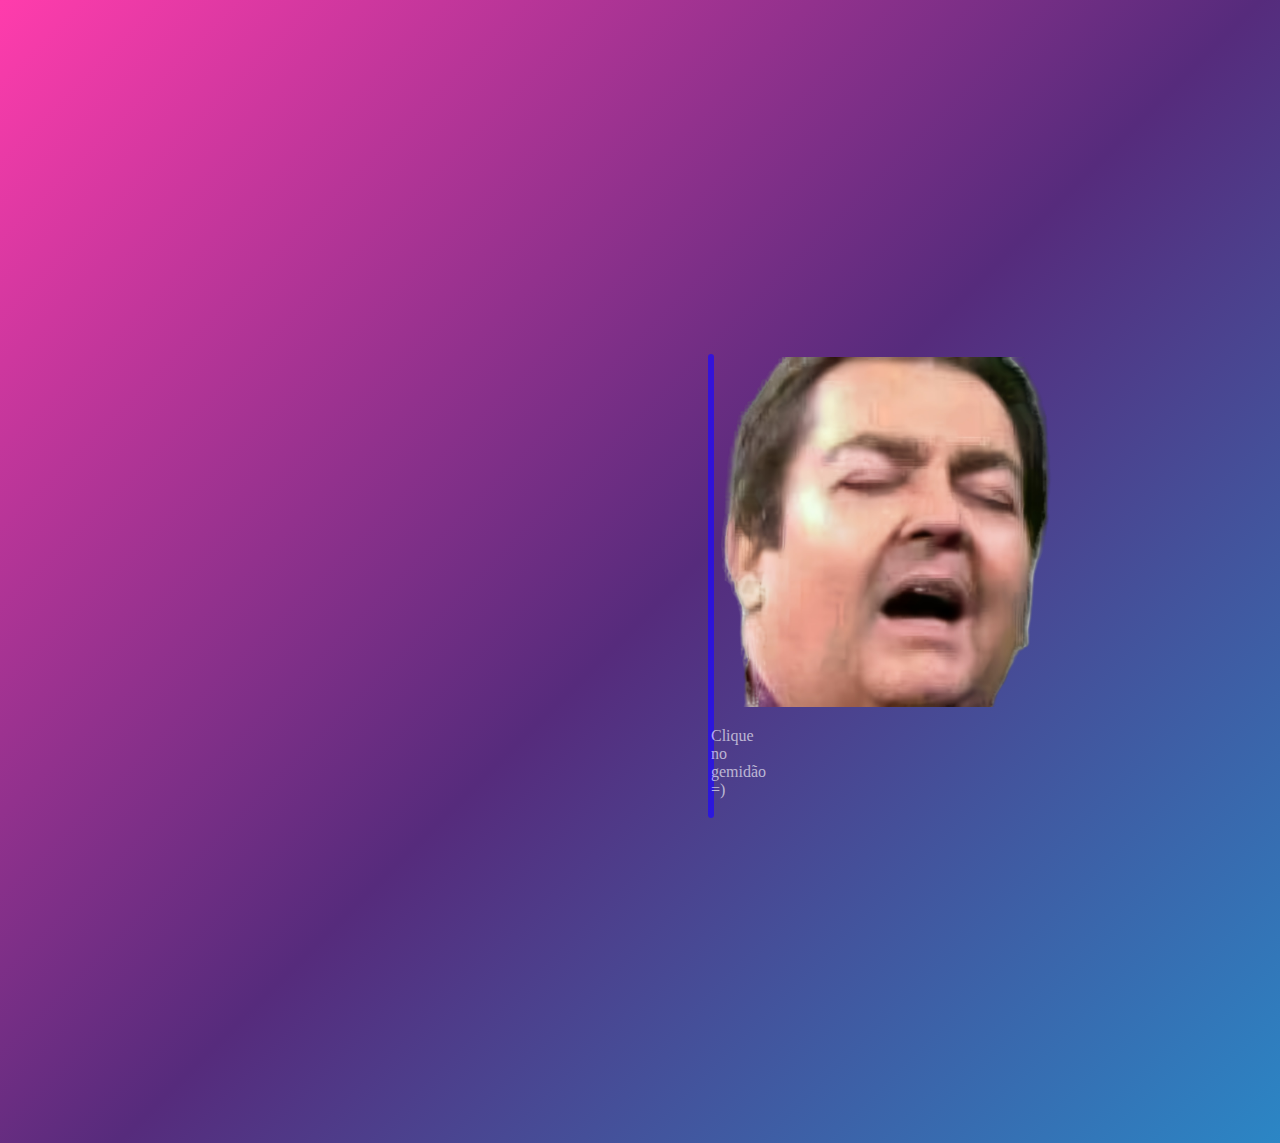
<file: faustolovers_pronto/index.html>
<!DOCTYPE html>
<html lang="pt-br">
   <head>
       <title>FAUSTOLOVERS</title>
       <meta charset="utf-8">
       <link rel="stylesheet" href="css/styles.css">
       <link rel="preconnect" href="https://fonts.googleapis.com">
       <link rel="preconnect" href="https://fonts.gstatic.com" crossorigin>
       <link href="https://fonts.googleapis.com/css2?family=Merriweather:ital@1&display=swap" rel="stylesheet">
       <link href="https://fonts.googleapis.com/css2?family=Modak&display=swap" rel="stylesheet">
    </head>

    <body>
        <div id="spaces">
            <br><br><br><br><br><br><br>
            <div id="choosebox">
            
            <img src="imgs/ain.png" width="350" height="350" onclick="mostrarhome()">
            <p id="click">Clique no gemidão =)</p>
        </div>
        </div>  

      <div id="home">
        <nav class="testeteste">
            <div class="menubixo">  
                <div class="poramenu">
                    <a href="pages/wiki_pronta/index.html"><img src="imagens/wiki.png" alt="Faustão Lendo" width="160" height="160"><br>Wiki</a>
                </div>
                <div class="poramenu">
                    <a href="pages/galeria_pronta/index.html"><img src="imagens/galeria.png" alt="Faustão Chupando" width="160" height="160"><br>Galeria</a>
                </div>
                <div class="poramenu">
                    <a href="index.html"><img src="imagens/logo oficial-2.png" alt="Avião do Faustão" width="320" height="240"></a>
                </div>
                <div class="poramenu">
                    <a href="pages/fofocas_pronta/index.html"><img src="imagens/fofoca.png" alt="Faustão Chupando" width="160" height="160"><br>Fofoca</a>
                </div>
                <div class="poramenu">
                    <a href="pages/loja_pronta/loja.html"><img src="imagens/loja.png" alt="Faustão Chupando" width="160" height="160"><br>Loja</a>
                </div>        
        </div>
            </nav>
    <br><br>
    <br><br>
    <br><br>
    <br><br>
    <br><br>
    <br><br>
    <br><br>
    <br><br>
            <div class="conteudo">
                 <div class="img-inicio">
                    <div id="titulo">
                            <p>BEM VINDOS AO FAUSTOLOVERS!</p>
                    </div>
                    <div id="subtitulo">
                            <p>"FAUSTÃO É VIDA, FAUSTÃO É TUDO,</p>    
                    </div>
                    <div id="subtitulo">
                        <p>SEM FAUSTÃO NÃO HÁ MUNDO!"</p>   
                    </div>
                    <br>
                </div>
                <div id="img-fundo">
                   
                </div>
                <div class="texto">
                    <div id="p1">
                        <br>
                        <br>
                        <br>
                    <p>Aproveite o conteúdo de extrema qualidade<br>que irá encontrar a seguir!<br>
                    Fausto Silva em toda sua beleza<br>
                    Só pra deixar claro: Se você não é faustolover,<br> esse site não é pra você!!!<br>
                    Então cai fora em vez de ficar xingando nos comentários!</p> 
                    </div>                   
                </div>
                    <div class="imagem-fausto-home">
                        
                        <img src="./imagens/faustozica.png">
                    </div>  

            </div>
        
            <div class="bubble1">
                <img src="imagens/bolhas-rodape.png" alt="bolhas" width="1920">
                
            </div>
            <div class="show">
        <p>GALERIA</p>
        </div>
        <nav id="redirect">
            <a href="galeria.html" target="blank"><img class="imgss" src="./imagens/show1.png"></a>
            <a href="galeria.html" target="blank"><img class="imgss" src="./imagens/show2.png"></a>
            <a href="galeria.html" target="blank"><img class="imgss" src="./imagens/show3.png"></a>
            <a href="galeria.html" target="blank"><img class="imgss" src="./imagens/show4.png"></a>
        </nav>
        <footer>
            <div class="rodape">
                <img src="imagens/bolhas-rodape.png" alt="bolhas" width="1920">
            </div>
            <div class="footer">
            <div id="traquinas">
                <img src="imagens/bolacha.png"
                 width="200" height="300">
            </div>
            <div id="mid">
                <p id="obrigado">OBRIGADO, FAUSTÃO,<br> 
           POR NOS CONQUISTAR <br>
                PELA PESSOA MARAVILHOSA <br> QUE VOCÊ É</p>
                <img id="circle" src="imagens/circle.png">
                <p id="feito">FEITO COM AMOR POR: <br>BRUNO, LUCCA E THAIS.</p> <br>
            </div>
            <div id="ovo">
                <img src="imagens/caminhao.png" width="370" height="280">
            </div>
        </div>
        </footer>
    </div>
    <script>
        document.getElementById("home").style.display = "none"
        function mostrarhome() {
            document.getElementById("home").style.display = "block"
            document.getElementById("choosebox").style.display = "none"
        }
    </script>

    </main>
    </body>
</file>
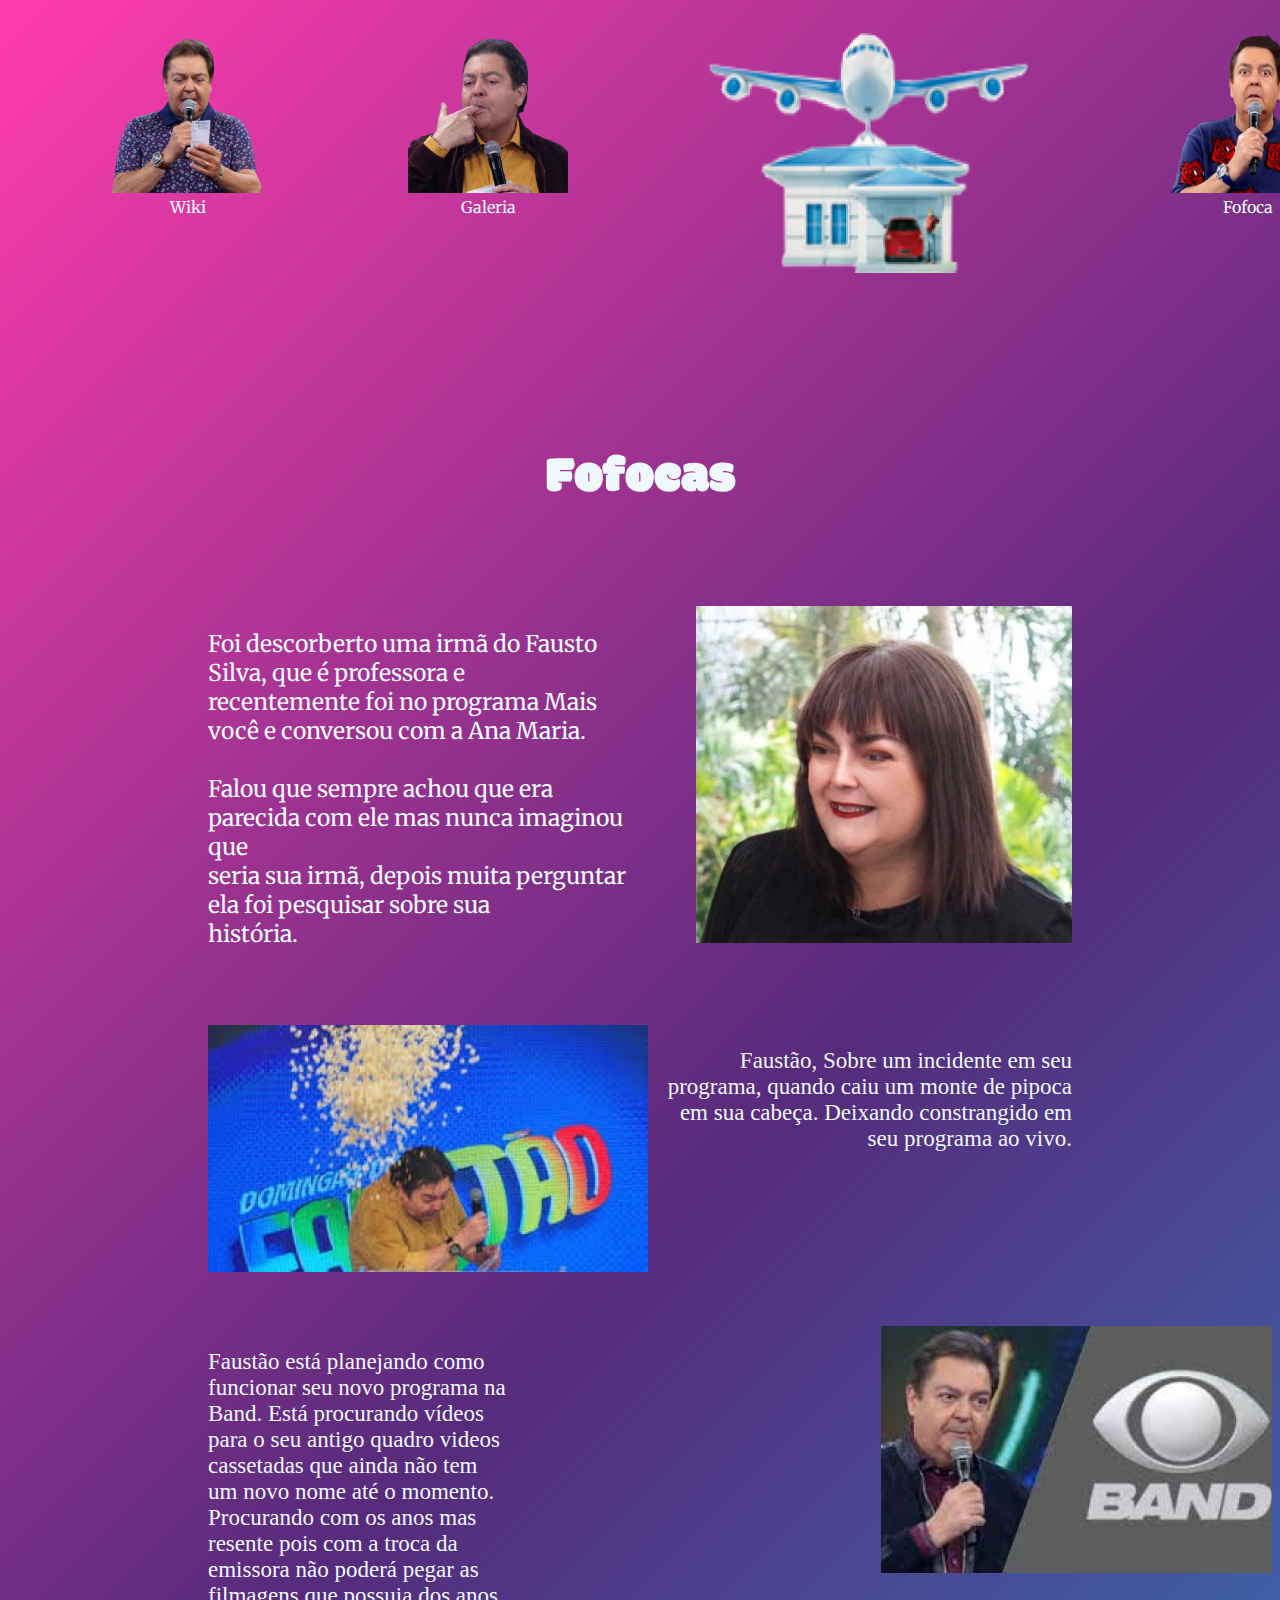
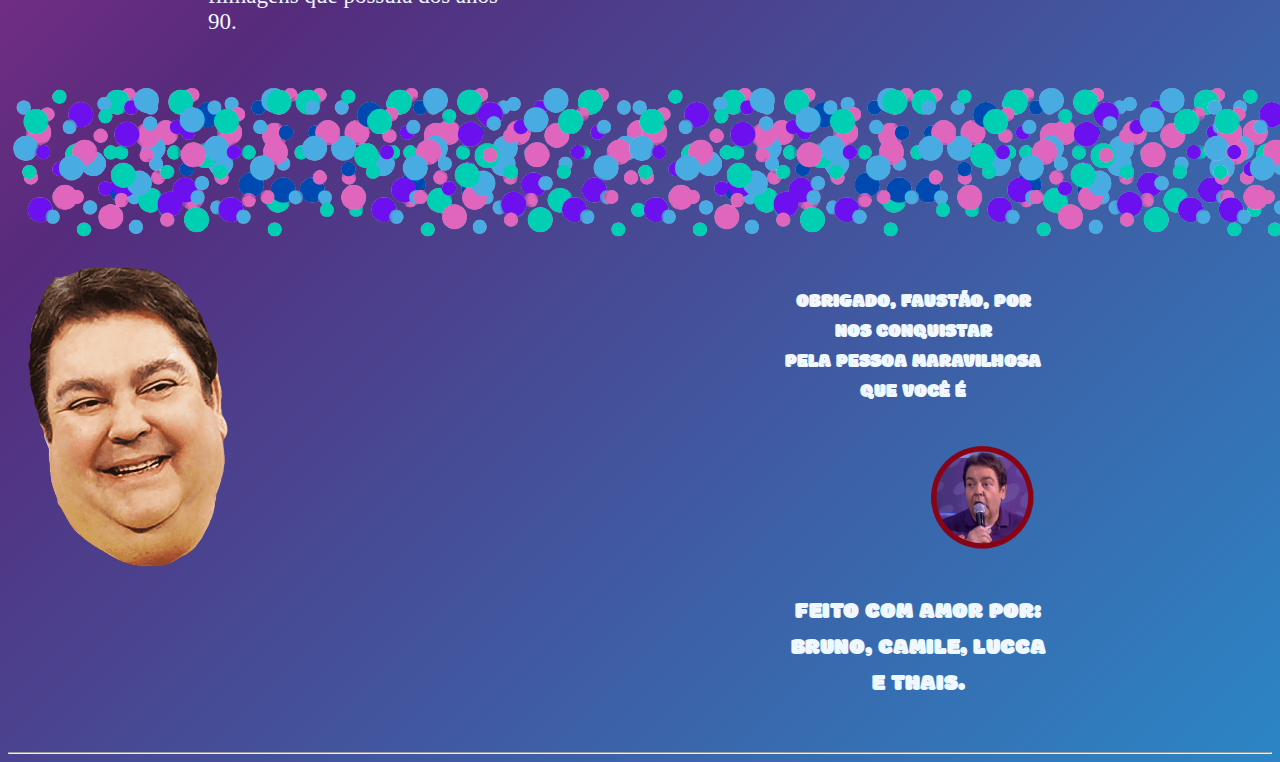
<file: faustolovers_pronto/pages/fofocas_pronta/index.html>
<!DOCTYPE html>
<html lang="pt-br">

<head>
    <meta charset="UTF-8">
    <meta http-equiv="X-UA-Compatible" content="IE=edge">
    <meta name="viewport" content="width=device-width, initial-scale=1.0">
    <link rel="preconnect" href="https://fonts.googleapis.com">
    <link rel="preconnect" href="https://fonts.gstatic.com" crossorigin>
    <link href="https://fonts.googleapis.com/css2?family=Modak&display=swap" rel="stylesheet">
    <link rel="stylesheet" href="styles.css">
    <link rel="preconnect" href="https://fonts.googleapis.com">
    <link rel="preconnect" href="https://fonts.gstatic.com" crossorigin>
    <link href="https://fonts.googleapis.com/css2?family=Merriweather:wght@300&display=swap" rel="stylesheet">
    <title>fofocas</title>
</head>

<body>


    <main>

        <div class="menubixo">
            <div class="poramenu">
                <a href="../wiki_pronta/index.html"><img src="./imgs/wiki.png" alt="Faustão Lendo" width="160"
                        height="160"><br>Wiki</a>
            </div>
            <div class="poramenu">
                <a href="../galeria_pronta/index.html"><img src="./imgs/galeria.png" alt="Faustão Chupando" width="160"
                        height="160"><br>Galeria</a>
            </div>
            <div class="poramenu">
                <a href="/index.html"><img src="./imgs/aviao.png" alt="Avião do Faustão"
                        width="320" height="240"></a>
            </div>
            <div class="poramenu">
                <a href="index.html"><img src="./imgs/fofoca.png" alt="Faustão Chupando" width="160"
                        height="160"><br>Fofoca</a>
            </div>
            <div class="poramenu">
                <a href="../loja_pronta/loja.html"><img src="./imgs/loja.png" alt="Faustão Chupando" width="160"
                        height="160"><br>Loja</a>
            </div>
        </div>
        <br><br>
        <br><br>
        <br><br>


        <p class="fofocas">Fofocas</p>
        <br><br>
        <div class="texto">
            <div id="p">
                <div class="primeirop">
                <P class="pkkk"> Foi descorberto uma irmã do Fausto Silva, que é professora e <br> recentemente foi no programa Mais você
                    e conversou com a Ana Maria. <br> <br> Falou que sempre achou que era parecida com ele mas nunca imaginou que <br> seria sua irmã, depois
                    muita perguntar ela foi pesquisar sobre sua <br> história.</P>
            </div>
            <div class="faustona">
                <img src="imgs/faustona.png">
            </div>
        </div>
        </div>
        <br><br><br>
        <div class="texto2">
            <img src="imgs/acidente.png" class="esq">
            <p class="kkk">Faustão, Sobre um incidente em seu programa, quando caiu um monte de pipoca em sua cabeça. 

                Deixando constrangido em seu programa ao vivo.</p>
        </div>
        <br><br><br>
        <div class="texto3">
            <p class="textoo">
            Faustão está planejando como funcionar seu novo programa na Band. 
Está procurando vídeos para o seu antigo quadro videos cassetadas que ainda não tem um novo nome até o momento.
Procurando  com os anos mas resente pois com a troca da emissora não poderá pegar as filmagens que possuia dos anos 90. </p>
                <img src="imgs/band.png" class="band">
        </div>
        <footer>
            <div class="rodape">
                <img src="imgs/bolhas-rodape.png">
            </div>
            <div class="footer">
                <div id="traquinas">
                    <img src="imgs/bolacha.png" width="200" height="300">
                </div>
                <div id="mid">
                    <p id="obrigado">OBRIGADO, FAUSTÃO, POR NOS CONQUISTAR <br>
                        PELA PESSOA MARAVILHOSA QUE VOCÊ É</p>
                    <img id="circle" src="imgs/circle.png">
                    <p id="feito">FEITO COM AMOR POR:<br>BRUNO, CAMILE, LUCCA E THAIS.</p> <br>
                </div>
                <div id="caminhao">
                    <img src="imgs/caminhao.png">
                </div>
            </div>
            <hr>
        </footer>
    </main>
</body>

</html>
</file>
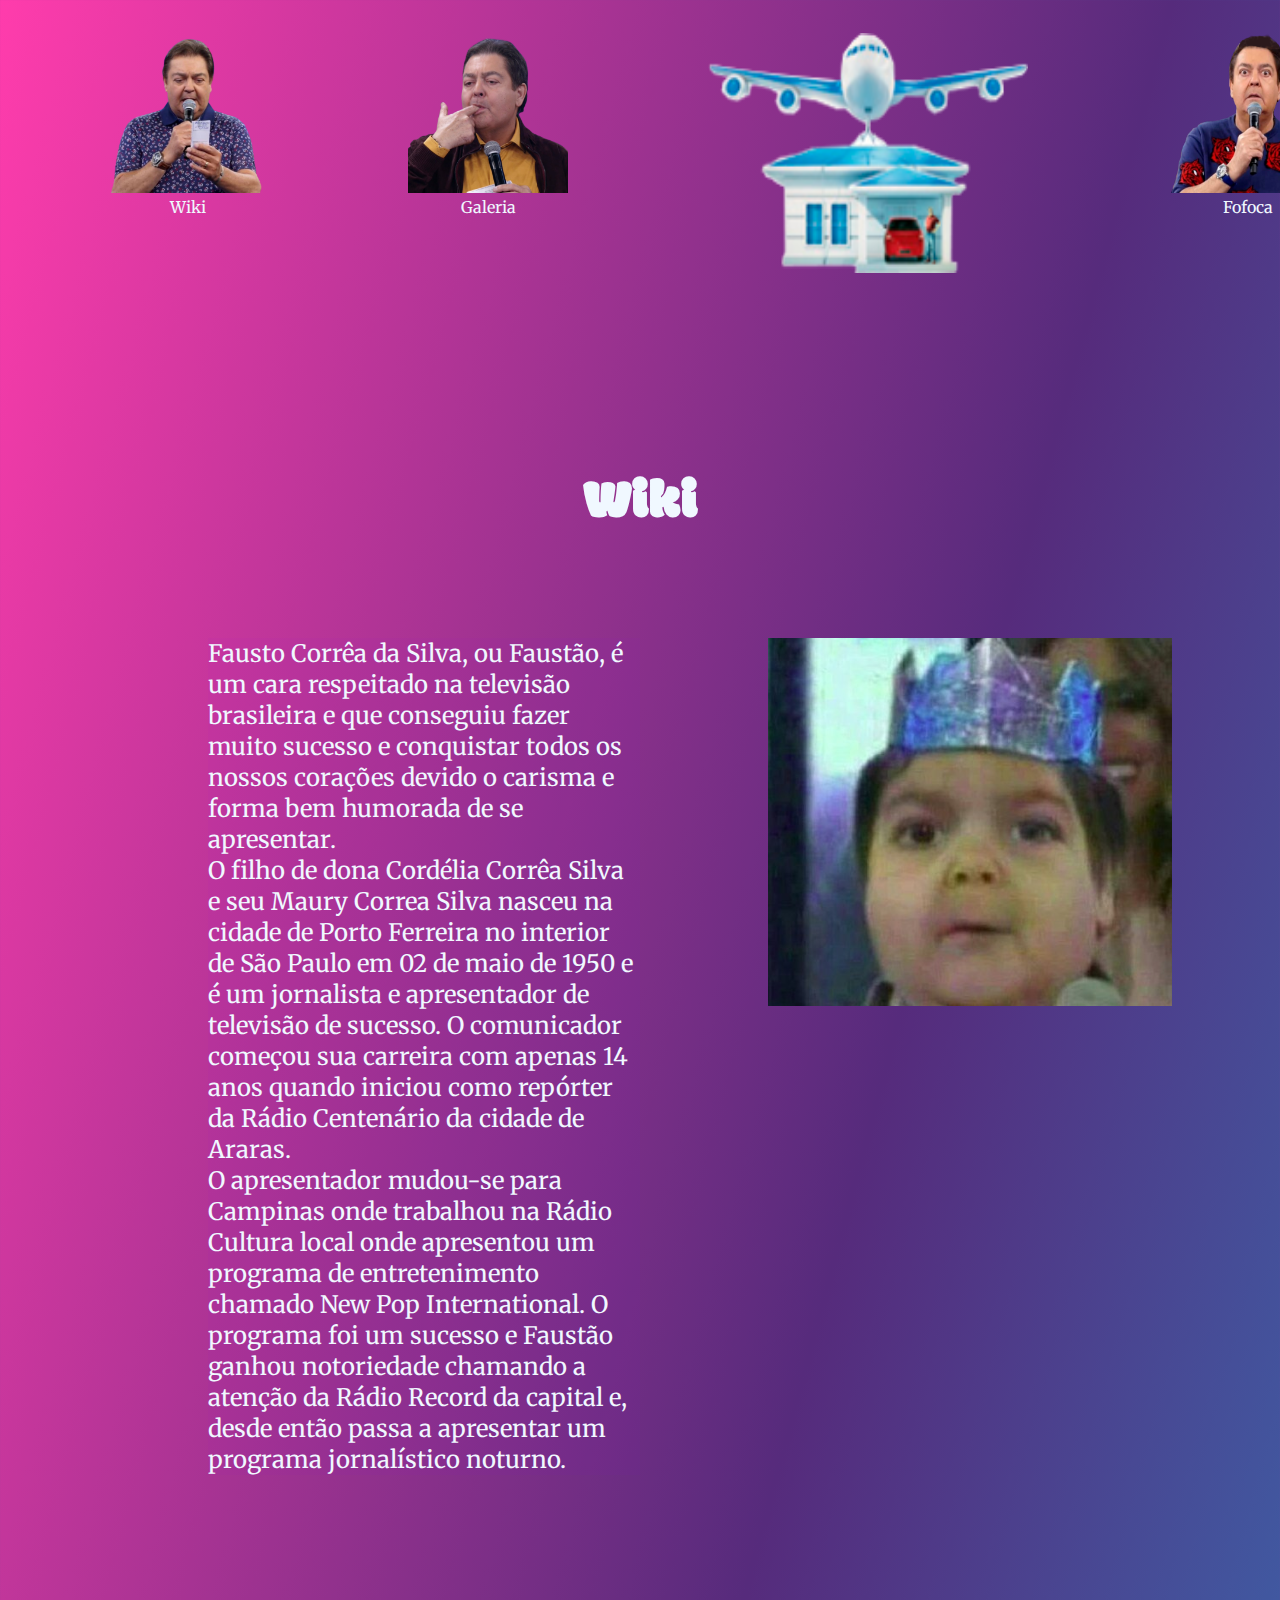
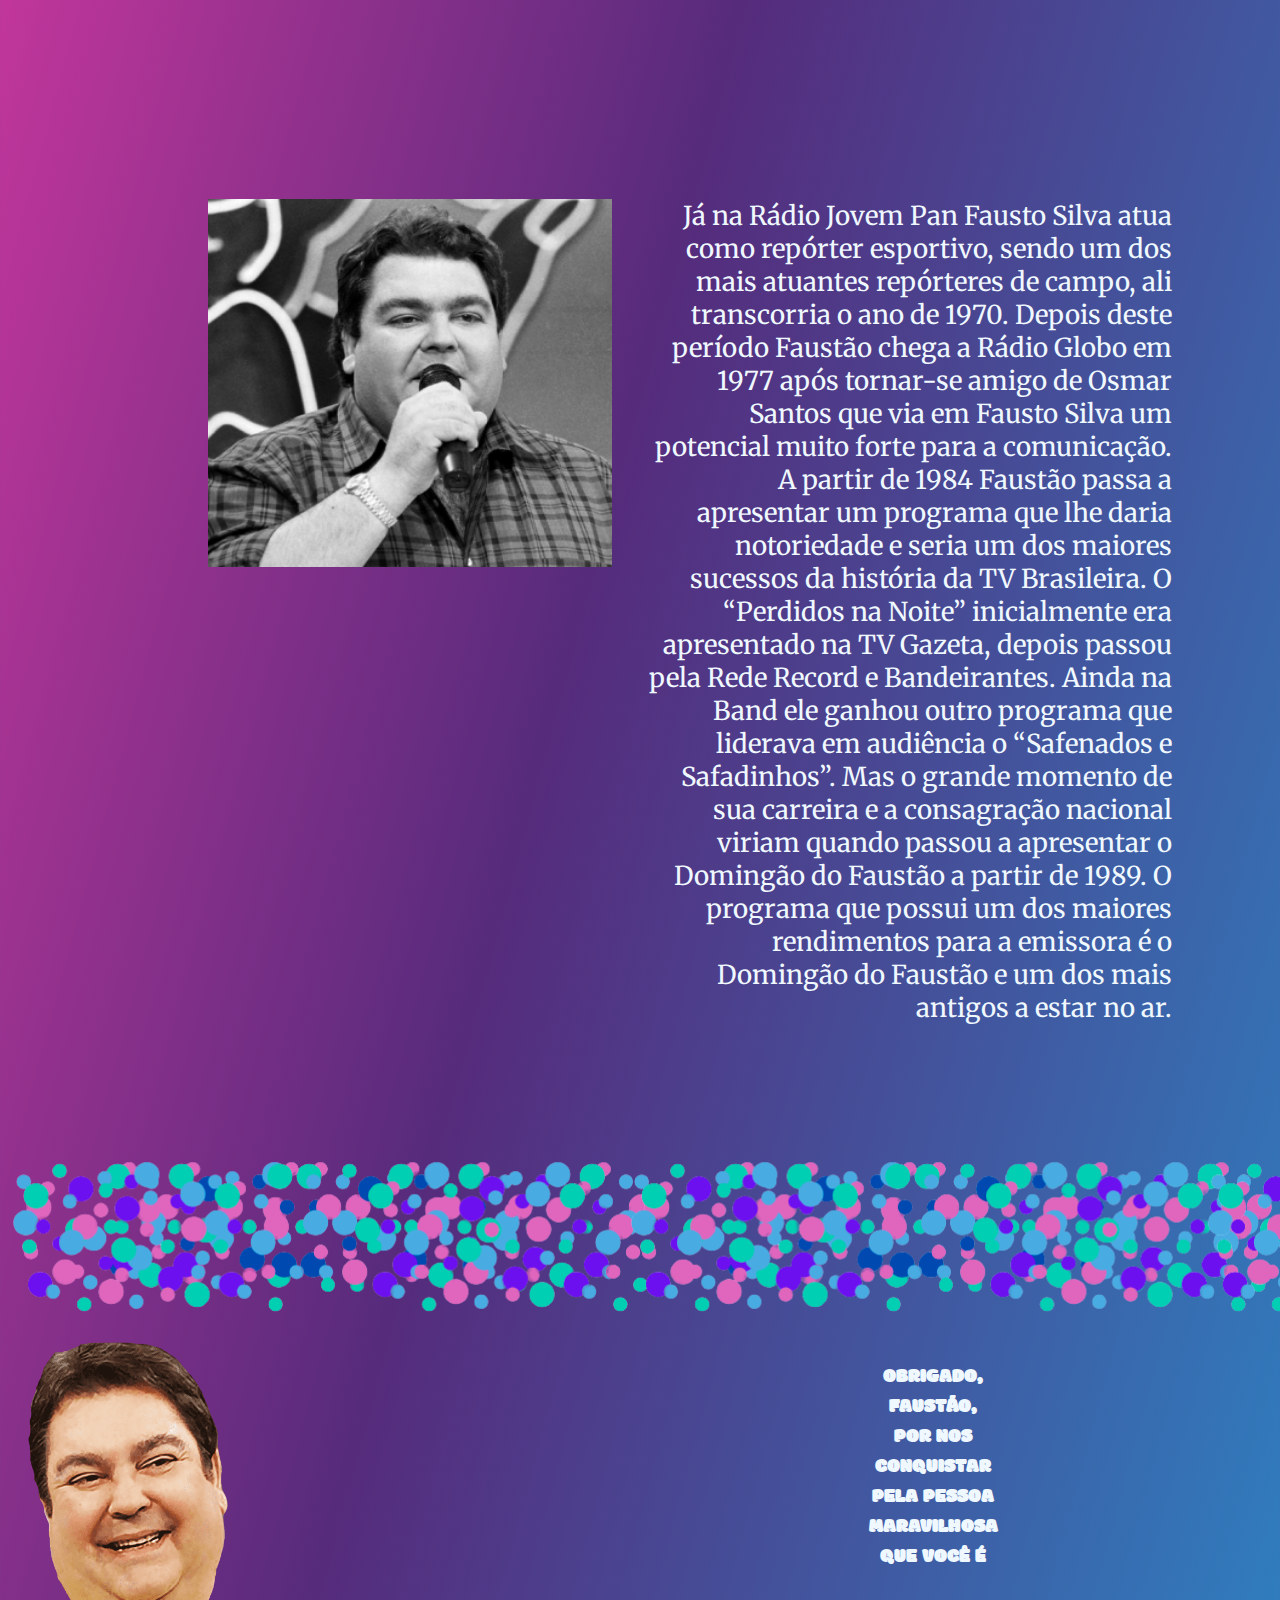
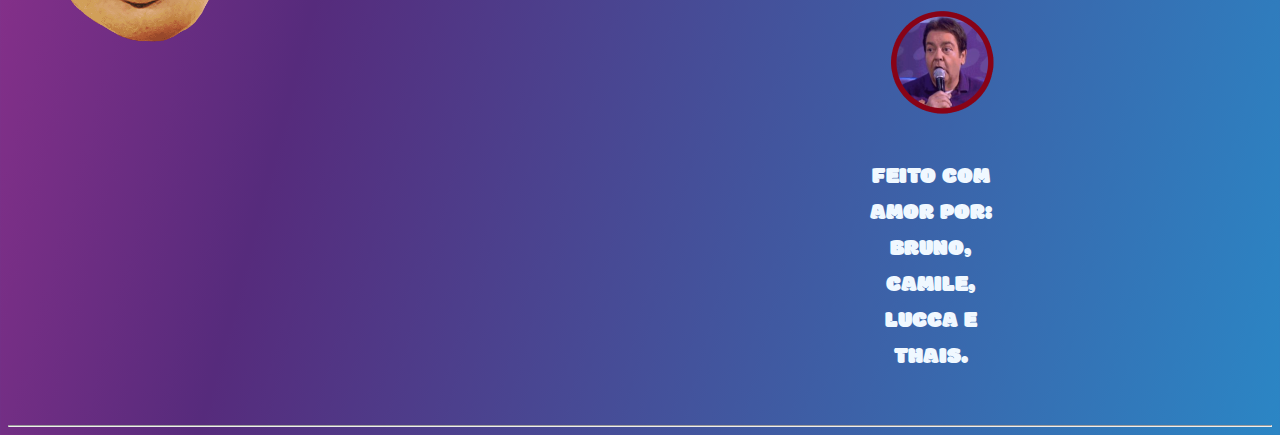
<file: faustolovers_pronto/pages/wiki_pronta/index.html>
<!DOCTYPE html>
<html lang="pt-br">
<head>
    <meta charset="UTF-8">
    <link rel="stylesheet" href="styles.css">
    <link rel="preconnect" href="https://fonts.googleapis.com">
<link rel="preconnect" href="https://fonts.gstatic.com" crossorigin>
<link href="https://fonts.googleapis.com/css2?family=Modak&display=swap" rel="stylesheet">
<link rel="preconnect" href="https://fonts.googleapis.com">
<link rel="preconnect" href="https://fonts.gstatic.com" crossorigin>
<link href="https://fonts.googleapis.com/css2?family=Merriweather:wght@300&display=swap" rel="stylesheet">
    <title>Wiki</title>
</head>
<body>
    <div class="menubixo">  
        <div class="poramenu">
            <a href="../wiki_pronta/index.html"><img src="imgs/wiki.png" alt="Faustão Lendo" width="160" height="160"><br>Wiki</a>
        </div>
        <div class="poramenu">
            <a href="../galeria_pronta/index.html"><img src="imgs/galeria.png" alt="Faustão Chupando" width="160" height="160"><br>Galeria</a>
        </div>
        <div class="poramenu">
            <a href="/index.html"><img src="imgs/logo oficial-2.png" alt="Avião do Faustão" width="320" height="240"></a>
        </div>
        <div class="poramenu">
            <a href="../fofocas_pronta/index.html"><img src="imgs/fofoca.png" alt="Faustão Chupando" width="160" height="160"><br>Fofoca</a>
        </div>
        <div class="poramenu">
            <a href="../loja_pronta/loja.html"><img src="imgs/loja.png" alt="Faustão Chupando" width="160" height="160"><br>Loja</a>
        </div>        
    </div>
    <br><br><br><br><br><br><br>
    <p id="falsoh1">Wiki</p>
    <br><br>
    <div class="texto1">
        <div id="p1">
            Fausto Corrêa da Silva, ou Faustão, é um cara respeitado na televisão brasileira e que conseguiu fazer muito sucesso
            e conquistar todos os nossos corações devido o carisma e forma bem humorada de se apresentar. 
           <br>
           O filho de dona Cordélia Corrêa Silva e seu Maury Correa Silva nasceu na cidade de Porto Ferreira no interior de São Paulo
            em 02 de maio de 1950 e é um jornalista e apresentador de televisão de sucesso. O comunicador começou sua carreira
            com apenas 14 anos quando iniciou como repórter da Rádio Centenário da cidade de Araras.
           <br>
           O apresentador mudou-se para Campinas onde trabalhou na Rádio Cultura local onde apresentou um programa de 
           entretenimento chamado New Pop International. O programa foi um sucesso e Faustão ganhou notoriedade chamando a 
           atenção da Rádio Record da capital e, desde então passa a apresentar um programa jornalístico noturno.
        </div>
        <div id="img1"> <img src="imgs/img1.png" ></div>
    </div>
    <br><br><br><br><br><br><br><br><br><br><br><br><br><br><br><br><br><br>
    <div class="texto2">
        <div id="img2">
            <img src="imgs/img2.png" width="404" height="368">
        </div>
        <div id="p2">
            
Já na Rádio Jovem Pan Fausto Silva atua como repórter esportivo, sendo um dos mais atuantes repórteres de campo, 
ali transcorria o ano de 1970. Depois deste período Faustão chega a Rádio Globo em 1977 após tornar-se amigo de Osmar
 Santos que via em Fausto Silva um potencial muito forte para a comunicação.

A partir de 1984 Faustão passa a apresentar um programa que lhe daria notoriedade e seria um dos maiores sucessos da 
história da TV Brasileira. O “Perdidos na Noite” inicialmente era apresentado na TV Gazeta, depois passou pela Rede 
Record e Bandeirantes. Ainda na Band ele ganhou outro programa que liderava em audiência o “Safenados e Safadinhos”.

Mas o grande momento de sua carreira e a consagração nacional viriam quando passou a apresentar o Domingão do Faustão
 a partir de 1989. O programa que possui um dos maiores rendimentos para a emissora é o Domingão do Faustão e um dos mais antigos a estar no ar.

        </div>
    </div>
    <br><br><br><br><br><br>
    <footer>
        <div class="rodape">
            <img src="imgs/bolhas-rodape.png" alt="bolhas" width="1895">
        </div>
        <div class="footer">
        <div id="traquinas">
            <img src="imgs/bolacha.png"
             width="200" height="300">
        </div>
        <div id="mid">
            <p id="obrigado">OBRIGADO, FAUSTÃO,<br> 
       POR NOS CONQUISTAR <br>
            PELA PESSOA MARAVILHOSA <br> QUE VOCÊ É</p>
            <img id="circle" src="imgs/circle.png">
            <p id="feito">FEITO COM AMOR POR: <br>BRUNO, CAMILE, LUCCA E THAIS.</p> <br>
        </div>
        <div id="ovo">
            <img src="imgs/caminhao.png" width="370" height="280">
        </div>
    </div>
    </footer>
    <hr>
</body>
</html>
</file>
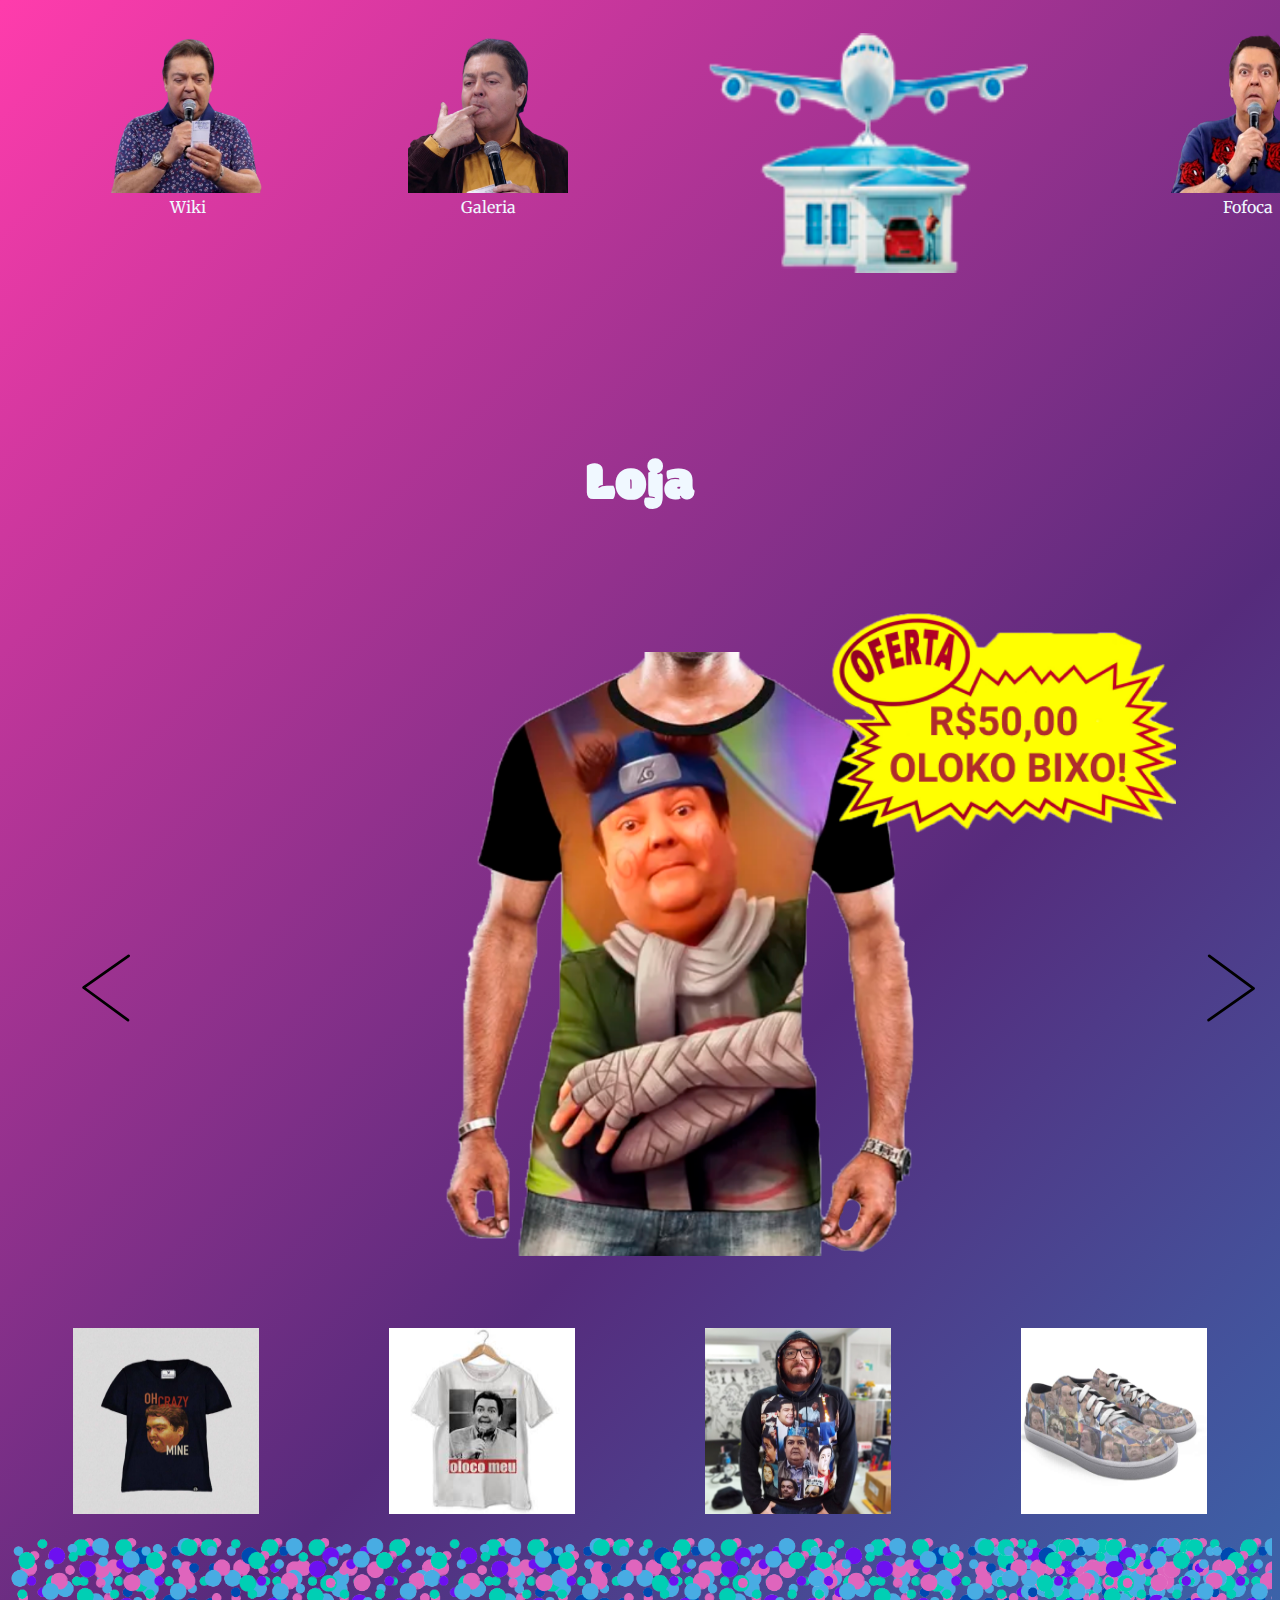
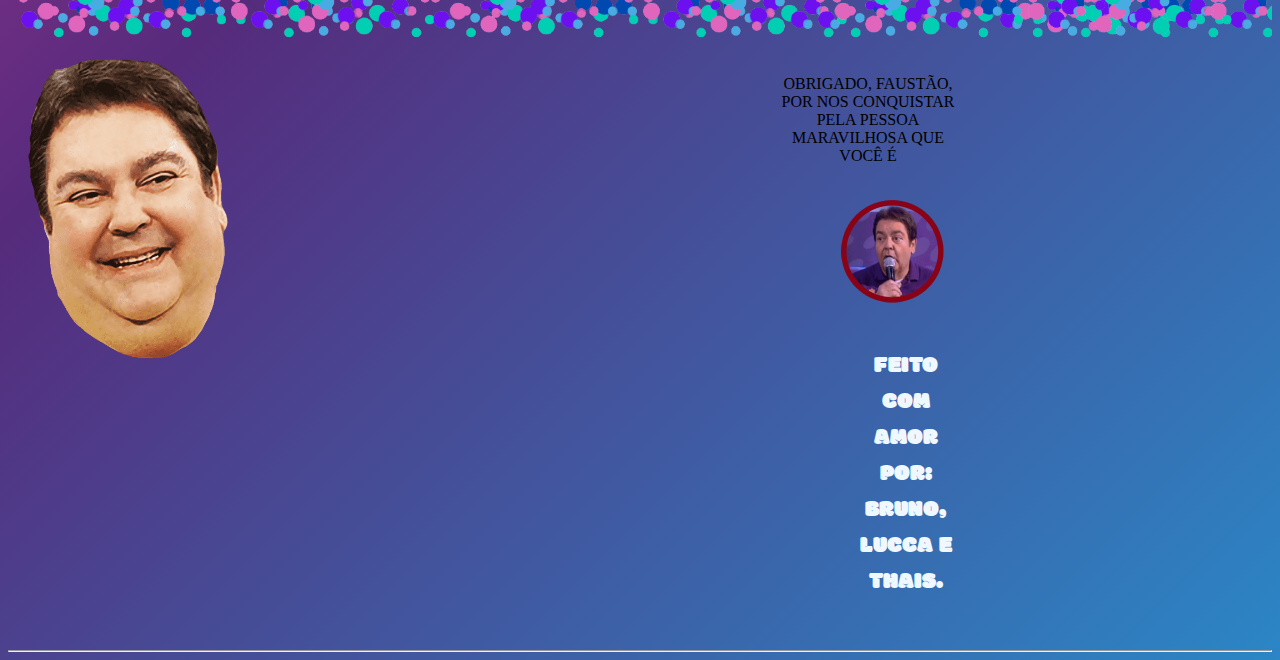
<file: faustolovers_pronto/pages/loja_pronta/loja.html>
<!DOCTYPE html>
<html lang="en">
<head>
    <meta charset="UTF-8">
    <title>Loja</title>
    <link rel="stylesheet" href="css/styles.css">
       <link rel="preconnect" href="https://fonts.googleapis.com">
       <link rel="preconnect" href="https://fonts.gstatic.com" crossorigin>
       <link href="https://fonts.googleapis.com/css2?family=Merriweather:ital@1&display=swap" rel="stylesheet">
       <link href="https://fonts.googleapis.com/css2?family=Modak&display=swap" rel="stylesheet">
</head>
<body>

    <div class="menubixo">  
        <div class="poramenu">
            <a href="../wiki_pronta/index.html"><img src="./imagens/wiki.png" alt="Faustão Lendo" width="160" height="160"><br>Wiki</a>
        </div>
        <div class="poramenu">
            <a href="../galeria_pronta/index.html"><img src="./imagens/galeria.png" alt="Faustão Chupando" width="160" height="160"><br>Galeria</a>
        </div>
        <div class="poramenu">
            <a href="/index.html"><img src="./imagens/logo oficial-2.png" alt="Avião do Faustão" width="320" height="240"></a>
        </div>
        <div class="poramenu">
            <a href="../fofocas_pronta/index.html"><img src="./imagens/fofoca.png" alt="Faustão Chupando" width="160" height="160"><br>Fofoca</a>
        </div>
        <div class="poramenu">
            <a href="../loja_pronta/loja.html"><img src="./imagens/loja.png" alt="Faustão Chupando" width="160" height="160"><br>Loja</a>
        </div>       
     </div>

     <br><br><br><br><br><br>

     <nav class="titulo-loja">
        <p id="loja">Loja</p>
     </nav>

     <div class="secao-loja">
         <img src="./imagens/faustaochoji.png" alt="Faustão Choji" width="1346px" height="740px">
         <div id="seta-esquerda">
         </div>
     </div>

     <div class="carrossel-fake">
         <div>
             <img src="./imagens/loja1.png" alt="Loja1" width="186px" height="186px">
         </div>
         <div>
            <img src="./imagens/loja2.png" alt="Loja1" width="186px" height="186px">
        </div>
        <div>
            <img src="./imagens/loja3.png" alt="Loja1" width="186px" height="186px">
        </div>
        <div>
            <img src="./imagens/loja4.png" alt="Loja1" width="186px" height="186px">
        </div>
     </div>
    
     
     <footer>
        <div class="rodape">
            <img src="./imagens/bolhas-rodape.png" alt="bolhas" width="100%" height="25%">
        </div>
        <div class="footer">
        <div id="traquinas">
            <img src="./imagens/bolacha.png"
             width="200" height="300">
        </div>
        <div id="mid">
            <p>OBRIGADO, FAUSTÃO, POR NOS CONQUISTAR <br>
            PELA PESSOA MARAVILHOSA QUE VOCÊ É</p>
            <img id="circle" src="./imagens/circle.png">
            <p id="feito">FEITO COM AMOR POR: <br>BRUNO, LUCCA E THAIS.</p> <br>
        </div>
        <div id="caminhao">
            <img src="./imagens/caminhao.png" width="100%" height="280">
        </div>
</div>
<hr>
</footer>
    
</body>
</html>
</file>
<file: faustolovers_pronto/css/styles.css>
body {
    background-image: linear-gradient(-225deg, #FF3CAC 0%, #562B7C 52%, #2B86C5 100%);
}

.poramenu {
    font-family: 'Merriweather', serif;
    text-align: center;
    float: left;
    padding:  20px 20px 2px 20px;
    margin-left: 80px;
    margin-right: 20px;   
}

a{
    text-decoration:none;
    color: bisque;
}

.menubixo {
   /* width: 100%;*/
    height: 100%;
    /*background-image: url(../imagens/banner.jpg);*/
    margin-left: 0px;
    margin-right: 0px;
   position: absolute;
   padding-left: 95px;
} 



.conteudo {
    font-family: 'Modak', cursive;
    
}
.img-inicio{
    background: linear-gradient(360deg, #FFFF 43%, transparent);
    padding-top: 50px;
}

.img-fundo{
    background-image: linear-gradient(#ffff 43%, #f0ecf320 75%, #f0ecf300 87%);
    margin-right: -20px;
    margin-left: -20px;
    width: 100%;
}

#bubble1{
    text-align: left;
    padding-left: 0px;
    border-left: -80px;
    margin-left: -10px;
}
#titulo{
    text-align: center;
    color: #350096;
    font-size: 50px;

}
#subtitulo{
    text-align: center;
    color: #350096;
    font-size: 30px;
}

.texto{
    font-family: 'Merriweather', serif;
    text-align: left;
    color: bisque;
    display: inline-flex;
    padding-left: 15%;
    padding-top: 70px;
    font-size: 30px;
}
#p1{
    text-align: left;
}

.imagem-fausto-home{
padding-left: 55%;
margin-top: -440px;
}

#mid{
    font-family: 'Merriweather', serif;
    text-align: left;
    color: bisque;
}


.show{
    text-align: center;
    color: bisque;
    font-size: 50px;
    font-family: 'Modak', cursive;
}
#redirect{
    text-align: center;
}


/*galeria*/
*#falso-h1{
    font-family: 'Modak', cursive;
    font-size: 54px;
    text-align: center;
    color: aliceblue;
    }
   /* p{
        font-family: 'Modak', cursive;
    font-size: 15px;
     
    }*/
    #showroom1{
        display: inline-flex;
    }
    #showroom2{
        display: inline-flex;
    }
    #showroom3{
        display: inline-flex;
    }
    #showroom4{
        display: inline-flex;
    }
    #all{
        text-align: center;
    }
     
    #img1:hover{
        -webkit-animation: rumble .0625s infinite linear;
    }
    #img1{
        padding-right: 40px;
    }
    @-webkit-keyframes rumble{
        0% {-webkit-transform: rotate(0deg);}
        25% {-webkit-transform: translate(2px, 0px) rotate(-3deg);}
        50% {-webkit-transform: translate(0px, -2px) rotate(0deg);}
        75% {-webkit-transform: translate(-2px, 0px) rotate(3deg);}
        100% {-webkit-transform: translate(0px, 2px) rotate(0deg);} 
    }
    #img2:hover{
        padding-right: 40px;
        -webkit-animation: rumble .0625s infinite linear;
    }
    #img2{
        padding-right: 40px;
    }
    #img3:hover{
        padding-right: 40px;
        -webkit-animation: rumble .0625s infinite linear;
    }
    #img3{
        padding-right: 40px;
    }
    #img4:hover{
        padding-right: 40px;
        -webkit-animation: rumble .0625s infinite linear;
    }
    #img4{
        padding-right: 40px;
    }
    #img5:hover{
        padding-right: 40px;
        -webkit-animation: rumble .0625s infinite linear;
    }
    #img5{
        padding-right: 40px;
    }
    #img6:hover{
        padding-right: 40px;
        -webkit-animation: rumble .0625s infinite linear;
    }
    #img6{
        padding-right: 40px;
    }
    #img7:hover{
        padding-right: 40px;
        -webkit-animation: rumble .0625s infinite linear;
    }
    #img7{
        padding-right: 40px;
    }
    #img8:hover{
        padding-right: 40px;
        -webkit-animation: rumble .0625s infinite linear;
    }
    #img8{
        padding-right: 40px;
    }
    #img9:hover{
        padding-right: 40px;
        -webkit-animation: rumble .0625s infinite linear;
    }
    #img9{
        padding-right: 40px;
    }
    #img10:hover{
        padding-right: 40px;
        -webkit-animation: rumble .0625s infinite linear;
    }
    #img10{
        padding-right: 40px;
    }
    #img11:hover{
        padding-right: 40px;
        -webkit-animation: rumble .0625s infinite linear;
    }
    #img11{
        padding-right: 40px;
    }
    #img12:hover{
        padding-right: 40px;
        -webkit-animation: rumble .0625s infinite linear;
    }
    #img12{
        padding-right: 40px;
    }
    #img13:hover{
        padding-right: 40px;
        -webkit-animation: rumble .0625s infinite linear;
    }
    #img13{
        padding-right: 40px;
    }
    #img14:hover{
        padding-right: 40px;
        -webkit-animation: rumble .0625s infinite linear;
    }
    #img14{
        padding-right: 40px;
    }
    #img15:hover{
        padding-right: 40px;
        -webkit-animation: rumble .0625s infinite linear;
    }
    #img15{
        padding-right: 40px;
    }
    #img16:hover{
        padding-right: 40px;
        -webkit-animation: rumble .0625s infinite linear;
    }
    #img16{
        padding-right: 40px;
    }
/**rodapé**/
#rodape{
    text-align: left;
    padding-left: 0px;
    border-left: -80px;
    margin-left: -10px;
}
 
#traquinas{
    text-align: left;
    margin-left: -10px;
    border-left: -80px;
    padding-left: 30px;
    border-right: 200px;
    padding-right: 550px;
}
.footer{
    display: inline-flex;
}
#circle{
    padding-left: 100px;
}
#feito{
    padding-left: 75px;
    font-family: 'Modak', cursive;
    font-size: 24px;
    color: aliceblue;
}
#obrigado{
    font-family: 'Modak', cursive;
font-size: 20px;
text-align: center;
color: aliceblue;
padding-left: 80px;
}
#ovo{
    padding-left: 400px;

}
#mid{
    text-align: center;
}
#choosebox{
    text-align: center;
    border: 3px solid rgba(0, 0, 255, 0.555);
    border-radius: 5px;
    margin-top: 220px;
    margin-bottom: 325px;
    margin-left: 700px;
    margin-right: 700px;
    background-color: rgba(137, 43, 226, 0.404);
}
#click{
    color: rgba(255, 255, 255, 0.637);
}
</file>
<file: faustolovers_pronto/pages/fofocas_pronta/styles.css>
body {
    background-image: linear-gradient(-225deg, #FF3CAC 0%, #562B7C 52%, #2B86C5 100%);
    min-height: 100vh;
}
.menubixo{
    padding-top: 5px;
    text-align: center;
    display: grid;
    grid-template-columns: 1fr 1fr 1fr 1fr 1fr;
   
}
.menubixo a {
    text-decoration: none;
    color: aliceblue;
    font-family: 'Merriweather', serif;
}
.poramenu {
    text-align: center;
    float: left;
    padding:  20px 20px 2px 20px;
    margin-left: 80px;
    margin-right:   20px;   
}
#caminhao{
    padding-left: 85px;
}
.fofocas{
    font-family: 'Modak', cursive;
    text-align: center;
    color: aliceblue;
    font-size: 52px;
}
.faustona{
    text-align: right;
    padding-right: 200px;
}
.pkkk{
    text-align: left;
    font-family: 'Merriweather', serif;
    color: aliceblue;
    font-size: 23px;
    padding-left: 200px;
}
#p{
    display: grid;
    grid-template-columns: 1fr 1fr;

}
.texto2{
    display: grid;
    grid-template-columns: 1fr 1fr;
}
.esq{
    text-align: left;
    padding-left: 200px;
}
.kkk{
    text-align: right;
    font-family: 'Merriweather' serif;
    color: aliceblue;
    font-size: 23px;
    padding-right: 200px;
}
.texto3{
    display: grid;
    grid-template-columns: 1fr 1fr;

}
.textoo{
    padding-left: 200px;
    font-family: 'Merriweather' serif;
    color: aliceblue;
    font-size: 23px;
    
}
.band{
    padding-left: 370px;
}

#rodape{
    text-align: left;
    padding-left: 0px;
    border-left: -80px;
    margin-left: -10px;
}
 
#traquinas{
    text-align: left;
    margin-left: -10px;
    border-left: -80px;
    padding-left: 30px;
    border-right: 200px;
    padding-right: 550px;
}
.footer{
    display: inline-flex;
}
#circle{
    padding-left: 140px;
}
#feito{
    padding-left: 10px;
    font-family: 'Modak', cursive;
    font-size: 24px;
    color: aliceblue;
    text-align: center;
}
#obrigado{
font-family: 'Modak', cursive;
font-size: 20px;
text-align: center;
color: aliceblue;
padding-left: 0px;
}
#ovo{
    padding-left: 400px;

}

#caminhao{
    padding-left: 350px ;
}
#int{
    font-family: 'Modak', cursive;
    font-size: 24px;
    color: aliceblue;

}
</file>
<file: faustolovers_pronto/pages/wiki_pronta/styles.css>
body {
    background-image: linear-gradient(-255deg, #FF3CAC 0%, #562B7C 52%, #2B86C5 100%);
}
.menubixo {
    padding-top: 5px;
    text-align: center;
    display: grid;
    grid-template-columns: 1fr 1fr 1fr 1fr 1fr;
} 
.menubixo a {
    text-decoration: none;
    color: aliceblue;
    font-family: 'Merriweather', serif;
}
.poramenu {
    text-align: center;
    float: left;
    padding:  20px 20px 2px 20px;
    margin-left: 80px;
    margin-right:   20px;   
}
#falsoh1 {
    font-family: 'Modak', cursive;
    text-align: center;
    color: aliceblue;
    font-size: 56px;
}
#p1 {
    text-align: left;
    font-family: 'Merriweather', serif;
    font-size: 24px;
    color: aliceblue;
    margin-left: 200px;
    background-color: rgba(153, 0, 255, 0.034);

}
#img1 {
    text-align: right;
    padding-right: 100px;
}
.texto1{
    display: grid;
    grid-template-columns: 1fr 1fr;
    
}
.texto2{
    display: grid;
    grid-template-columns: 1fr 1fr;
}
#img2{
    text-align: left;
    margin-left: 200px;
}
#p2{
    text-align: right;
    font-family: 'Merriweather', serif;
    color: aliceblue;
    margin-right: 100px;
    font-size: 26px;
}
#rodape{
    text-align: left;
    padding-left: 0px;
    border-left: -80px;
    margin-left: -10px;
}
 
#traquinas{
    text-align: left;
    margin-left: -10px;
    border-left: -80px;
    padding-left: 30px;
    border-right: 200px;
    padding-right: 550px;
}
.footer{
    display: inline-flex;
}
#circle{
    padding-left: 100px;
}
#feito{
    padding-left: 75px;
    font-family: 'Modak', cursive;
    font-size: 24px;
    color: aliceblue;
}
#obrigado{
    font-family: 'Modak', cursive;
font-size: 20px;
text-align: center;
color: aliceblue;
padding-left: 80px;
}
#ovo{
    padding-left: 400px;

}
#mid{
    text-align: center;
}
</file>
<file: faustolovers_pronto/pages/loja_pronta/css/styles.css>
body {
    background-image: linear-gradient(-225deg, #FF3CAC 0%, #562B7C 52%, #2B86C5 100%);  
}

.poramenu {
    text-align: center;
    float: left;
    padding:  20px 20px 2px 20px;
    margin-left: 80px;
    margin-right:   20px;   
}

#loja{
    font-family: 'Modak' , cursive;
    text-align: center;
    color: aliceblue;
    font-size: 56px;
}

.menubixo a {
    text-decoration: none;
    color: aliceblue;
    font-family: 'Merriweather', serif;
}

.menubixo {
    padding-top: 5px;
    text-align: center;
    display: grid;
    grid-template-columns: 1fr 1fr 1fr 1fr 1fr;
} 



.conteudo {
    font-family: 'Modak', cursive;
    
}

.img-fundo{
    background-image: linear-gradient(#ffff 43%, #f0ecf320 75%, #f0ecf300 87%);
    padding-top: 50px;
    margin-right: -20px;
    margin-left: -20px;
}

#titulo{
    text-align: center;
    color: #350096;
    font-size: 50px;
}

#subtitulo{
    text-align: center;
    color: #350096;
    font-size: 30px;
}

.texto{
    font-family: 'Merriweather', serif;
    text-align: left;
    color: bisque;
    display: inline-flex;
    /*width: 350px;*/
    padding-left: 5%;
    font-size: 25px;
}


.imagem-fausto-home{
padding-left: 55%;
margin-top: -390px;
}


h2{
    font-family: 'Modak', cursive;
    font-size: 54px;
    text-align: center;
    color: aliceblue;
    }

    .secao-loja {
        text-align: center;
    }

   .carrossel-fake {
       display: grid;
       grid-template-columns: 1fr 1fr 1fr 1fr;
       text-align: center;
   }



/**rodapé**/
#rodape{
    text-align: left;
    padding-left: 0px;
    border-left: -80px;
    margin-left: -10px;
}
 
#traquinas{
    text-align: left;
    margin-left: -10px;
    border-left: -80px;
    padding-left: 30px;
    border-right: 200px;
    padding-right: 550px;
}
.footer{
    display: inline-flex;
}
#circle{
    padding-left: 50px;
}
#feito{
    padding-left: 75px;
    font-family: 'Modak', cursive;
    font-size: 24px;
    color: aliceblue;
}
#obrigado{
    font-family: 'Modak', cursive;
font-size: 20px;
text-align: center;
color: aliceblue;
padding-left: 80px;
}
#ovo{
    padding-left: 400px;

}
#mid{
    text-align: center;
}

#caminhao {
    padding-left: 350px;
}
</file>
